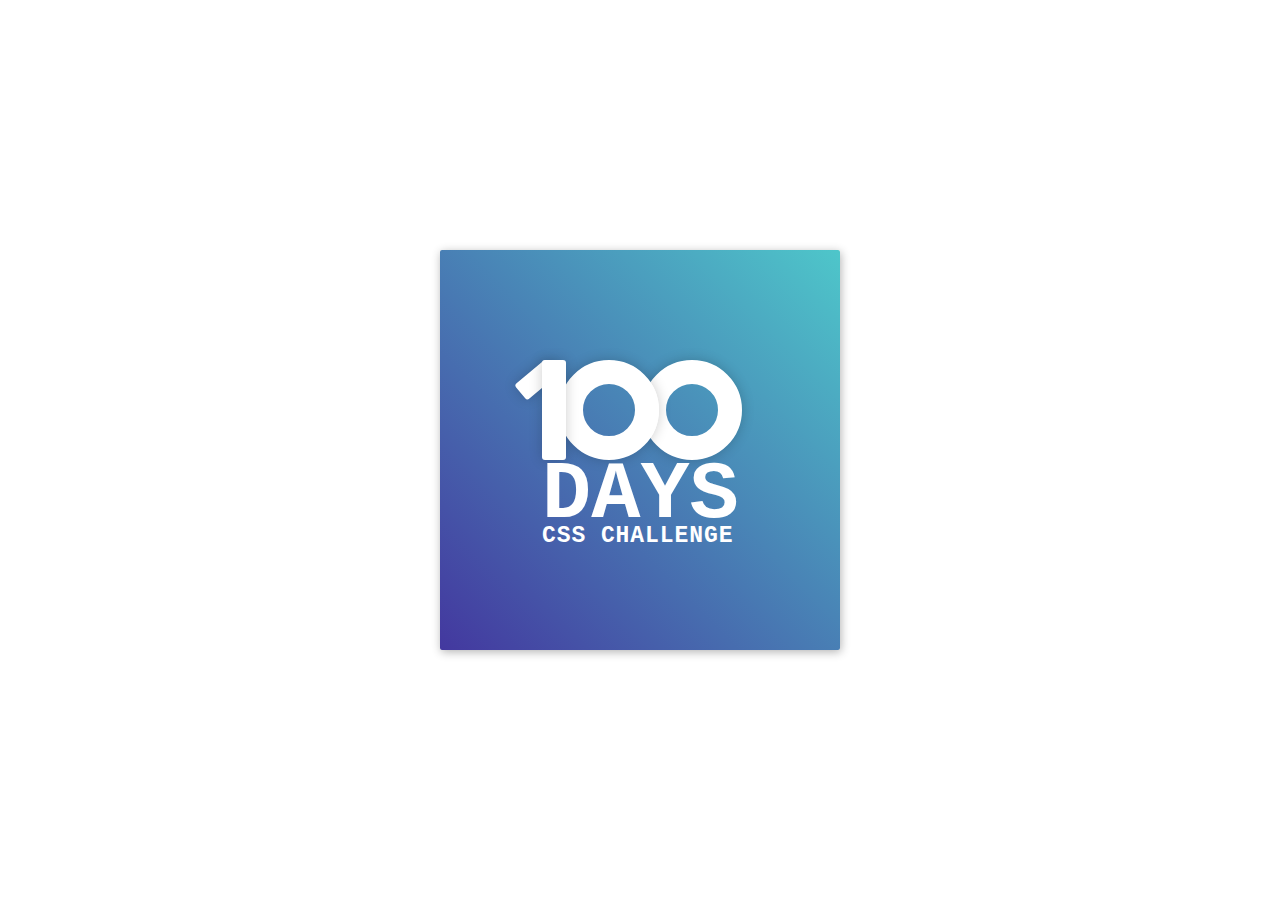
<file: day-1/index.html>
<!DOCTYPE html>
<html lang="en">
<head>
    <meta charset="UTF-8">
    <meta http-equiv="X-UA-Compatible" content="IE=edge">
    <meta name="viewport" content="width=device-width, initial-scale=1.0">
    <title>Document</title>
    <link rel="stylesheet" href="style.css">
</head>
<body>
    <div class="frame">
        <div class="center">
            <div class="number">
                <div class="one-one"></div>
                <div class="one-two"></div>
                <div class="zero-one"></div>
                <div class="zero-two"></div>
            </div>
            <span class="big">Days</span>
            <span class="small">CSS Challenge</span>
        </div>
    </div>
</body>
</html>
</file>
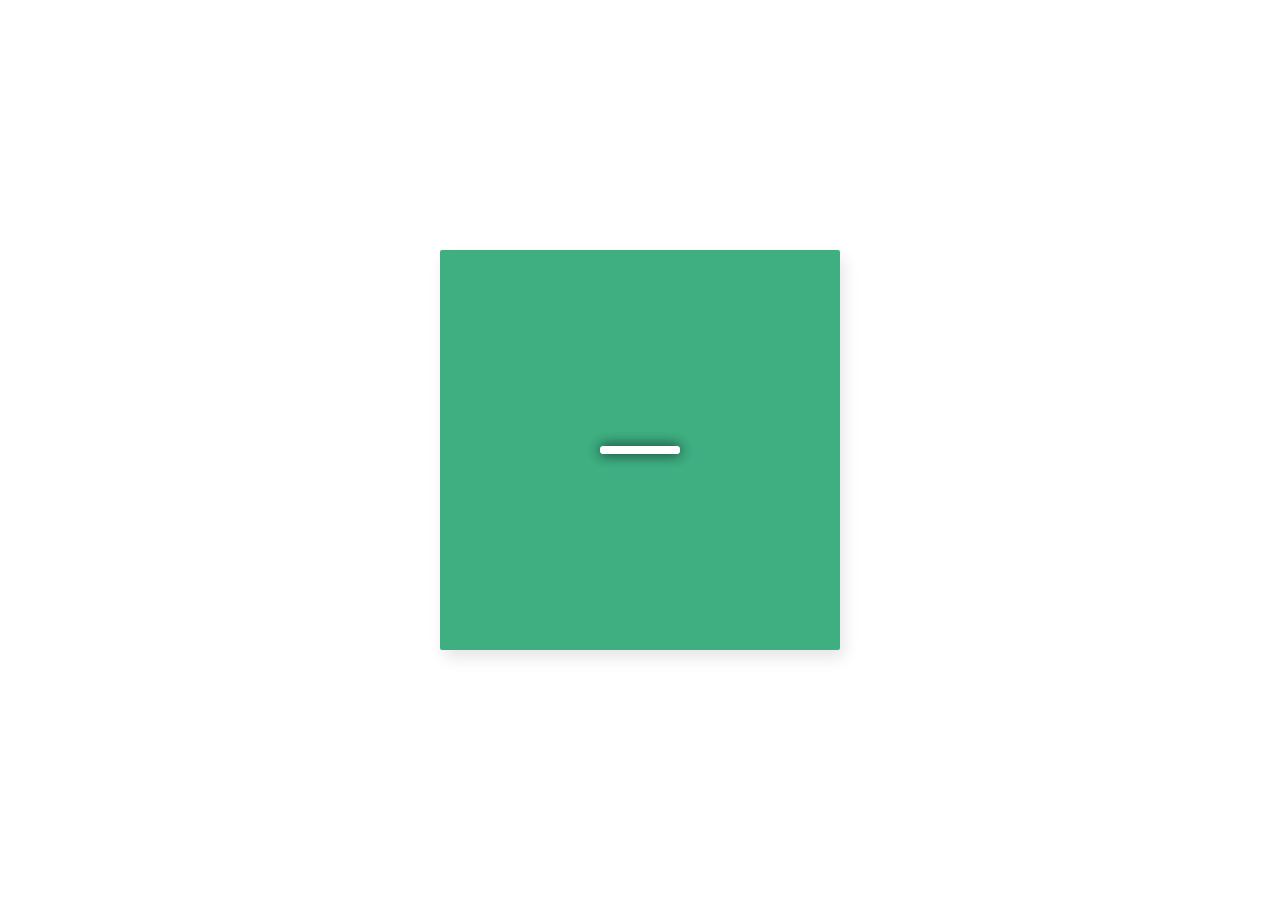
<file: day-2/index.html>
<!DOCTYPE html>
<html lang="en">
<head>
    <meta charset="UTF-8">
    <meta http-equiv="X-UA-Compatible" content="IE=edge">
    <meta name="viewport" content="width=device-width, initial-scale=1.0">
    <link rel="stylesheet" href="style.css">
    <script src="script.js"></script>
    <title>100 Days CSS - 02</title>
</head>
<body>
    <div class="frame">
        <div class="center">
              <a href="#" class="container">
                  <div class="line one"></div>
                  <div class="line two"></div>
                  <div class="line three"></div>
              </a>
        </div>
      </div>
</body>
</html>
</file>
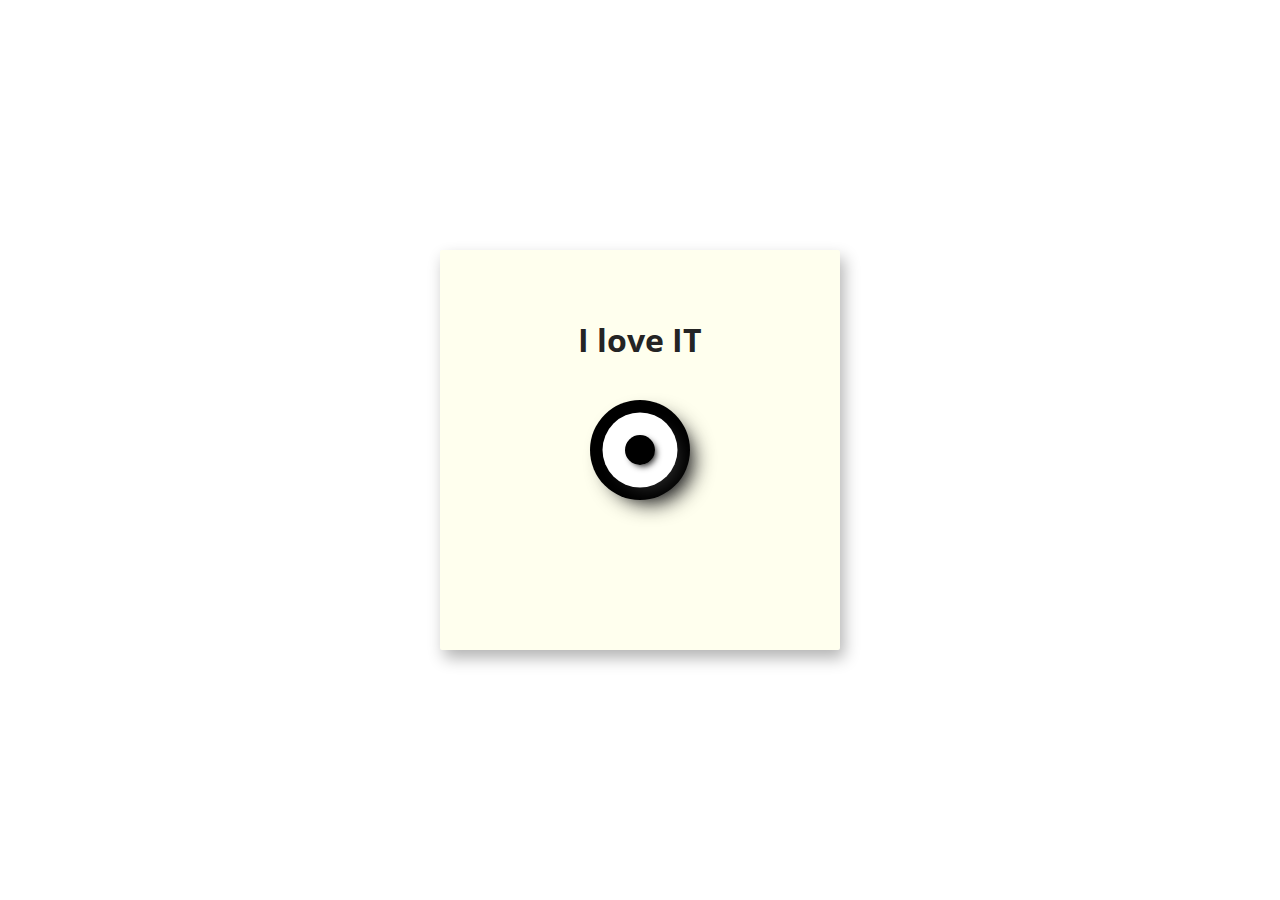
<file: day-4/index.html>
<!DOCTYPE html>
<html lang="en">
<head>
    <meta charset="UTF-8">
    <meta http-equiv="X-UA-Compatible" content="IE=edge">
    <meta name="viewport" content="width=device-width, initial-scale=1.0">
    <link rel="stylesheet" href="style.css">
    <title>CSS 100 Days</title>
</head>
<body>
    <div class="frame">
        <h1 class="love">I love IT</h1>
        <div class="center">
            <div class="circle"></div>
        </div>
    </div>
</body>
</html>
</file>
<file: day-1/style.css>
.frame {
    position: absolute;
    top: 50%;
    left: 50%;
    width: 400px;
    height: 400px;
    margin-top: -200px;
    margin-left: -200px;
    border-radius: 2px;
    box-shadow: 1px 2px 10px 0px rgba(0, 0, 0, 0.3);
    background: #43389F;
    background: -webkit-linear-gradient(bottom left, #43389F 0%, #4ec6ca 100%);
    background: -moz-linear-gradient(bottom left, #43389F 0%, #4ec6ca 100%);
    background: -o-linear-gradient(bottom left, #43389F 0%, #4ec6ca 100%);
    background: linear-gradient(to top right, #43389F 0%, #4ec6ca 100%);
    filter: progid:DXImageTransform.Microsoft.gradient(
        startColortstr='#43389F',
        endColorstr='#4ec6ca',GradientType=1
    );
    font-family: 'Courier New', Courier, sans-serif;
    color: #fff;
    -webkit-font-smoothing: antialiased;
    -moz-osx-font-smoothing: grayscale;
}

.center {
    position: absolute;
    top: 50.8%;
    left: 50.5%;
    transform: translate(-50%, -50%);
}

.number {
    position: relative;
    height: 100px;
    width: 200px;
}

.one-one {
    position: absolute;
    z-index: 1;
    top: 0;
    left: -16px;
    height: 40px;
    width: 20px;
    background: #fff;
    border-radius: 3px;
    transform: rotate(50deg);
    box-shadow: 0 0 13px 0 rgba(0, 0, 0, 0.2);
}

.one-two {
    position: absolute;
    z-index: 10;
    top: 0;
    left: 0px;
    height: 100px;
    width: 24px;
    background: #fff;
    border-radius: 3px;
    box-shadow: 0 0 13px 0 rgba(0, 0, 0, 0.2);
}

.zero-one,
.zero-two {
    position: absolute;
    z-index: 8;
    top: 0;
    left: 17px;
    box-sizing: border-box;
    height: 100px;
    width: 100px;
    border-radius: 50%;
    border: 24px solid #fff;
    box-shadow: 0 0 13px 0 rgba(0, 0, 0, 0.2);
}

.zero-two {
    z-index: 6;
    left: 100px;
}

.big {
    position: relative;
    z-index: 20;
    display: block;
    font-size: 82px;
    line-height: 60px;
    text-transform: uppercase;
    font-weight: 700;
    margin-top: 6px;
}

.small {
    position: relative;
    z-index: 20;
    display: block;
    font-size: 23px;
    line-height: 20px;
    text-transform: uppercase;
    font-weight: 700;
    letter-spacing: .04em;
}
</file>
<file: day-2/style.css>
@import url(https://fonts.googleapis.com/css?family=Open+Sans:700,300);

.frame {
  position: absolute;
  top: 50%;
  left: 50%;
  width: 400px;
  height: 400px;
  margin-top: -200px;
  margin-left: -200px;
  border-radius: 2px;
	box-shadow: 4px 8px 16px 0 rgba(0,0,0,0.1);
	overflow: hidden;
  background: #3faf82;
  color: #333;
	font-family: 'Open Sans', Helvetica, sans-serif;
	-webkit-font-smoothing: antialiased;
	-moz-osx-font-smoothing: grayscale;
}

.center {
  position: absolute;
  top: 50%;
  left: 50%;
  transform: translate(-50%,-50%);
}

.container {
	display: flex;
	align-items: center;
	justify-content: center;
	flex-direction: column;
	width: 80px;
	height: 60px;
	cursor: pointer;
}

.line {
	position: absolute;
	width: 80px;
	height: 8px;
	background-color: #fff;
	border-radius: 4px;
	box-shadow: 0 0 13px 0 rgba(0, 0, 0, .3);
}

.one {
	animation: line1-animation .7s forwards;
}

.two {
	animation: line2-animation .7s forwards;
}

.three {
	animation: line3-animation .7s forwards;
}

.container.close .one {
	animation: line1-close-animation .7s forwards;
}

.container.close .two {
	animation: line2-close-animation .7s forwards;
}

.container.close .three {
	animation: line3-close-animation .7s forwards;
}

@keyframes line1-close-animation {
	0% {
		transform: translatey(-20px);
	}
	50% {
		transform: translatey(0px);
	}
	100% {
		transform: rotate(45deg);
	}
}

@keyframes line2-close-animation {
	0% {
		transform: scale(100%);
	}
	100% {
		transform: scale(0);
	}
}

@keyframes line3-close-animation {
	0% {
		transform: translatey(20px);
	}
	50% {
		transform: translatey(0px) rotate(0deg);
	}
	100% {
		transform: rotate(135deg);
	}
}

@keyframes line1-animation {
	0% {
		transform: rotate(45deg);
	}
	50% {
		transform: translatey(0px) rotate(0deg);
	}
	100% {
		transform: translatey(-20px);
	}
}

@keyframes line2-animation {
	0% {
		transform: scale(0);
	}
	100% {
		transform: scale(100%);
	}
}

@keyframes line3-animation {
	0% {
		transform: rotate(135deg);
	}
	50% {
		transform: translatey(0px) rotate(0deg);
	}
	100% {
		transform: translatey(20px);
	}
}
</file>
<file: day-4/style.css>
@import url(https://fonts.googleapis.com/css?family=Open+Sans:700,300);

.frame {
    position: absolute;
    top: 50%;
    left: 50%;
    width: 400px;
    height: 400px;
    margin-top: -200px;
    margin-left: -200px;
    border-radius: 2px;
    box-shadow: 4px 8px 16px 0 rgba(0, 0, 0, 0.3);
    overflow: hidden;
    background: #ffe;
    color: rgb(36, 36, 36);
    font-family: "Open Sans", Helvetica, sans-serif;
	-webkit-font-smoothing: antialiased;
    -moz-osx-font-smoothing: grayscale;
    background-color: #ffe;
    display: flex;
    align-items: center;
    justify-content: center;
}

.love {
    margin-top: -200px;
}

.center {
    position: absolute;
    top: 50%;
    left: 50%;
    transform: translate(-50%, -50%);
}

.circle {
    position: relative;
    height: 100px;
    width: 100px;
    background-color: rgb(0, 0, 0);
    border-radius: 50%;
    box-shadow: 10px 10px 20px -6px;
    animation: large 4s ease-in-out infinite forwards;
}	

.circle::before {
	content: "";
	transform: scale(75%);
	position: absolute;
	height: 100px;
	width: 100px;
	background-color: white;
	border-radius: 50%;
	box-shadow: 10px 10px 20px -6px;
	animation: medium 4s ease-in-out infinite forwards;
	}

.circle::after {
	content: "";
	transform: scale(30%);
	position: absolute;
	height: 100px;
	width: 100px;
	background-color: rgb(0, 0, 0);
	border-radius: 50%;
	box-shadow: 10px 10px 20px -6px;
	animation: small 4s ease-in-out infinite forwards;
}

@keyframes small {
	from {
		transform: scale(0%);
	}

	20% {
		transform: scale(0%);
	}

	50% {
		transform: scale(50%);
	}
	75% {
		transform: scale(0%);
	}

	to {
		transform: scale(0%);
	}
}

@keyframes medium {
	from {
		transform: scale(0%);
	}

	50% {
		transform: scale(75%);
	}
	60% {
		transform: scale(75%);
	}
	to {
		transform: scale(0%);
	}
}

@keyframes large {
	from {
		transform: scale(0%);
	}

	20% {
		transform: scale(100%);
	}

	80% {
		transform: scale(100%);
	}
	to {
		transform: scale(0%);
	}
}
</file>
